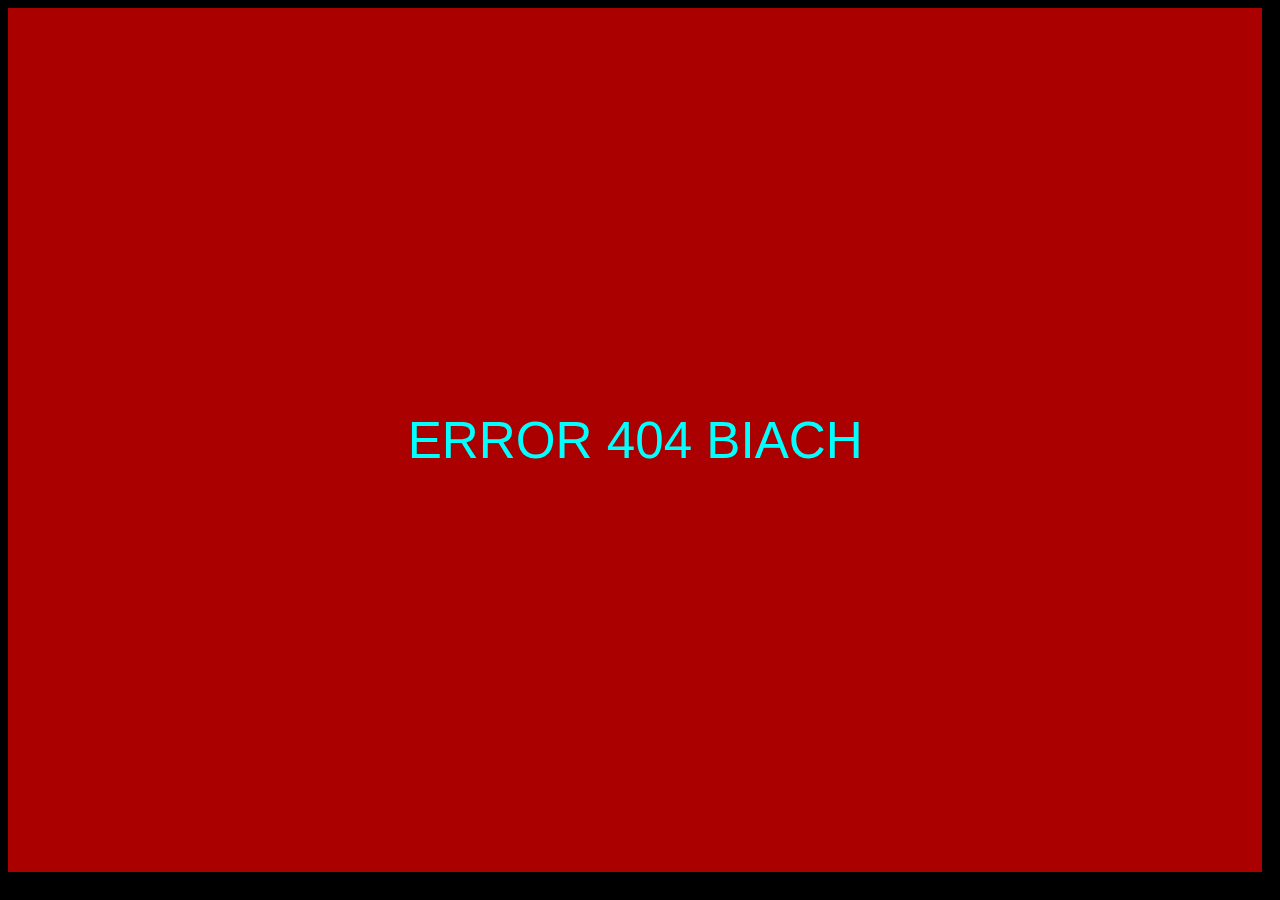
<file: index.html>
<!doctype html>
<html lang="en" class="scrollbar-hidden">
  <head>
    <meta charset="UTF-8" />
    <link rel="icon" type="image/svg+xml" href="/vite.svg" />
    <meta name="viewport" content="width=device-width, initial-scale=1.0" />
    <title>anville95</title>
    <script type="module" crossorigin src="/assets/index-DNlHkB9v.js"></script>
    <link rel="stylesheet" crossorigin href="/assets/index-BToXNUxc.css">
  </head>
  <body class="scrollbar-hidden">
    <div id="root" class="scrollbar-hidden"></div>
  </body>
</html>
</file>
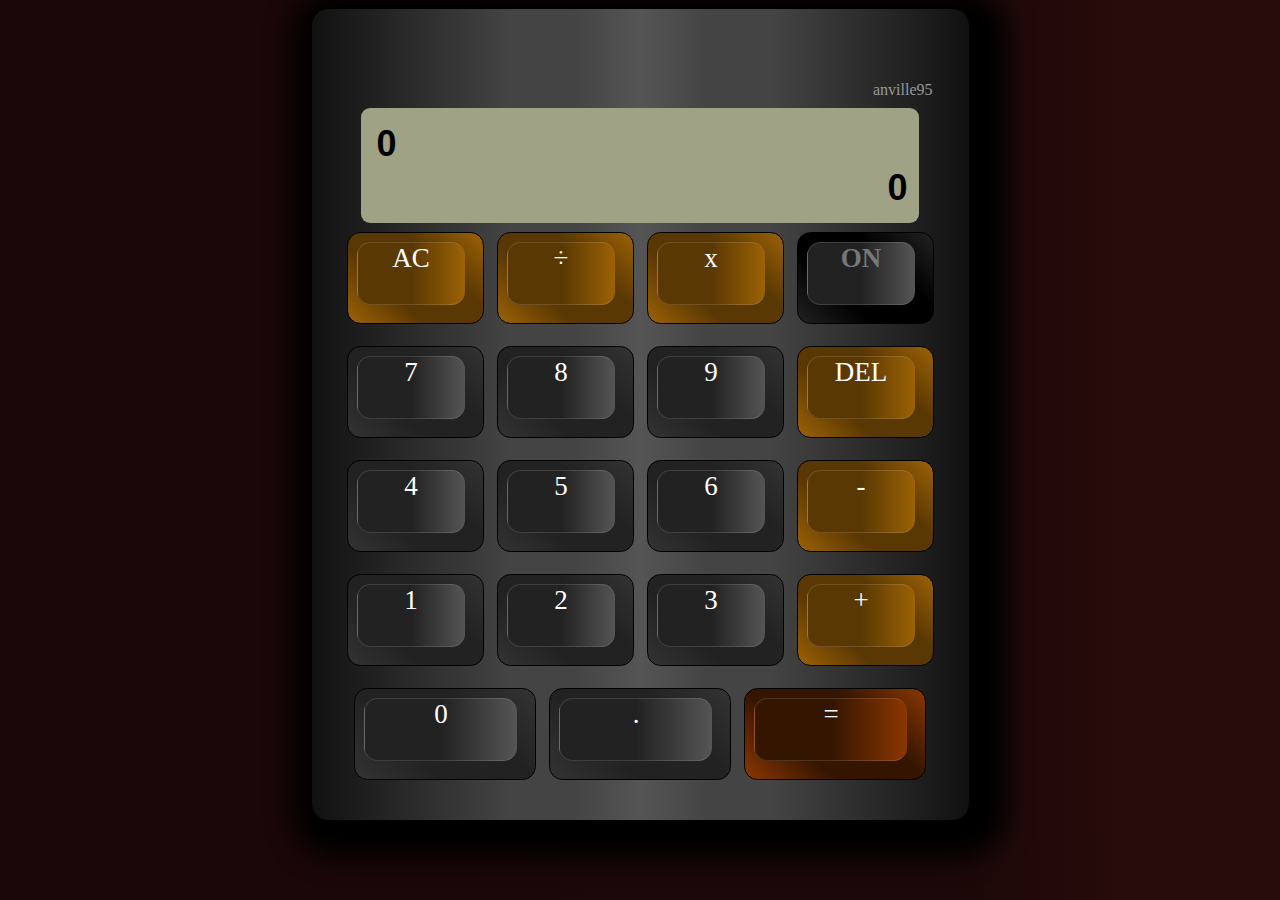
<file: trials/s-v-w-c/index.html>
<!DOCTYPE html>
<html>
    <head>
        <title>Simple Vintage Calculator</title>
        <link rel="stylesheet" type="text/css" href="css/anville95.css">
    </head>
    <body>
    	<div class="calculator">
    		<!--calculator manufaturer label-->
    		<div id="manufacturerLabel">anville95</div>
    		<!--screen-->
    		<div id="screen">
	    		<input id="expression" type="text" value="0" readonly><br>
	    		<input id="answer" type="text" value="0" readonly>
	    	</div>
    		<div class="row">
    			<div class="button operators" id="clear"></div>
    			<div class="button operators" id="divide"></div>
    			<div class="button operators" id="multiply"></div>
    			<div class="button powerOn" id="power"></div>
    		</div>
    		
    		<div class="row">
    			<div class="button" id="seven"></div>
    			<div class="button" id="eight"></div>
    			<div class="button" id="nine"></div>
    			<div class="button operators" id="delete"></div>
    		</div>
    		
    		<div class="row">
    			<div class="button" id="four"></div>
    			<div class="button" id="five"></div>
    			<div class="button" id="six"></div>
    			<div class="button operators" id="minus"></div>
    		</div>
    		
    		<div class="row">
    			<div class="button" id="one"></div>
    			<div class="button" id="two"></div>
    			<div class="button" id="three"></div>
    			<div class="button operators" id="add"></div>
    		</div>
    		<div class="row">
    			<div class="button bottomButtons" id="zero"></div>
    			<div class="button bottomButtons" id="dot"></div>
    			<div class="button bottomButtons" id="equal"></div>
    		</div>
    	</div>
    </body>
    <script src="scripts/anville95.js" type="text/javascript"></script>
</html>
</file>
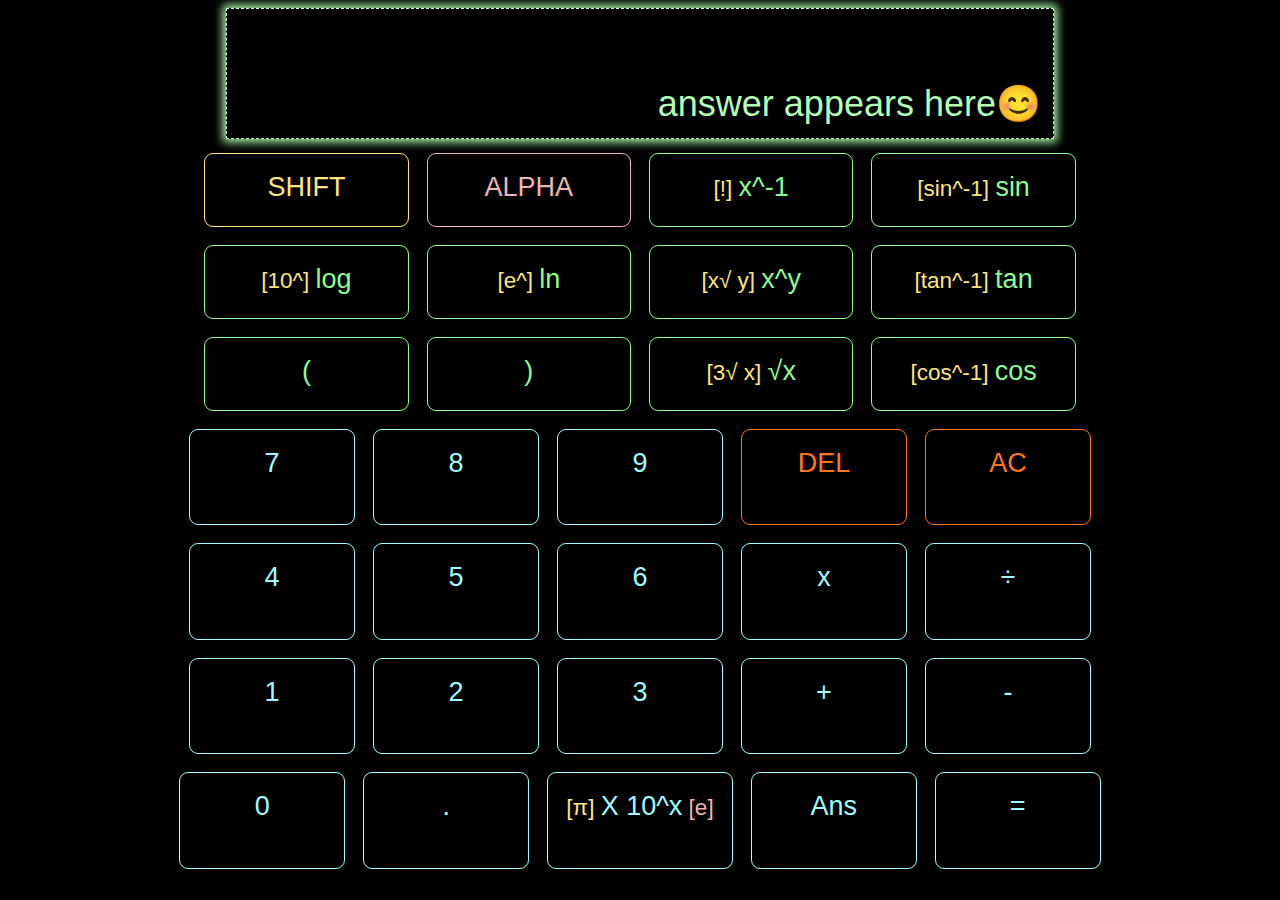
<file: trials/w-s-c-v2/index.html>
<!DOCTYPE html>
<html>
	<head>
		<title>Scientific Calculator</title>
		<link type="text/css" rel="stylesheet" href="css/anville95.css">
	</head>
	<body>
		<div class="calculator">
			<div class="screen">
				<input id="expressionScreen" type="text" value="" readonly>
				<input id="answerScreen" type="text" value="answer appears here😊" readonly>
			</div>
			<div class="buttonsRow">
				<div id="shift" class="topButtons">SHIFT</div>
				<div id="alpha" class="topButtons">ALPHA</div>
				<div id="reciprocal" class="topButtons"><span class="shiftText">[!] </span>x^-1</div>
				<div id="sin" class="topButtons"><span class="shiftText">[sin^-1] </span>sin</div>
			</div>

			<div class="buttonsRow">
				<div id="log" class="topButtons"><span class="shiftText">[10^] </span>log</div>
				<div id="ln" class="topButtons"><span class="shiftText">[e^] </span>ln</div>
				<div id="pow" class="topButtons"><span class="shiftText">[x√ y] </span>x^y</div>
				<div id="tan" class="topButtons"><span class="shiftText">[tan^-1] </span>tan</div>
			</div>

			<div class="buttonsRow">
				<div id="openBrackets" class="topButtons">(</div>
				<div id="closeBrackets" class="topButtons">)</div>
				<div id="root" class="topButtons"><span class="shiftText">[3√ x] </span>√x</div>
				<div id="cos" class="topButtons"><span class="shiftText">[cos^-1] </span>cos</div>
			</div>

			<!--Bottom Buttons-->
			<div class="buttonsRow">
				<div id="7" class="regularButtons">7</div>
				<div id="8" class="regularButtons">8</div>
				<div id="9" class="regularButtons">9</div>
				<div id="del" class="specialButtons">DEL</div>
				<div id="AC" class="specialButtons">AC</div>
			</div>

			<div class="buttonsRow">
				<div id="4" class="regularButtons">4</div>
				<div id="5" class="regularButtons">5</div>
				<div id="6" class="regularButtons">6</div>
				<div id="multiply" class="regularButtons">x</div>
				<div id="divide" class="regularButtons">÷</div>
			</div>

			<div class="buttonsRow">
				<div id="1" class="regularButtons">1</div>
				<div id="2" class="regularButtons">2</div>
				<div id="3" class="regularButtons">3</div>
				<div id="add" class="regularButtons">+</div>
				<div id="subtract" class="regularButtons">-</div>
			</div>

			<div class="buttonsRow">
				<div id="0" class="regularButtons">0</div>
				<div id="dot" class="regularButtons">.</div>
				<div id="exponential" class="regularButtons"><span class="shiftText">[π] </span>X 10^x<span class="alphaText"> [e]</span></div>
				<div id="answer" class="regularButtons">Ans</div>
				<div id="equal" class="regularButtons">=</div>
			</div>
		</div>
	</body>
	<script type="text/javascript" src="scripts/anville95.js"></script>
</html>
</file>
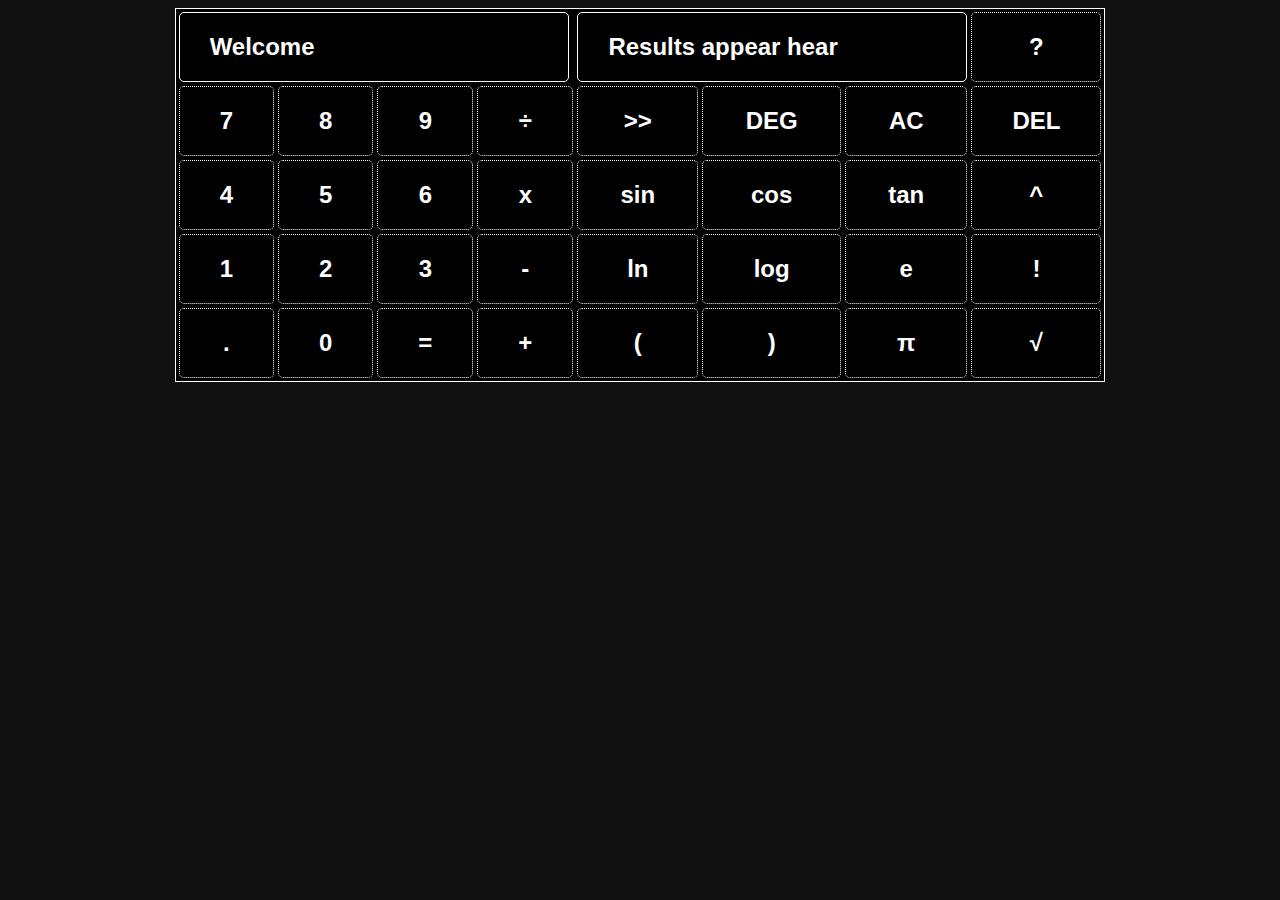
<file: trials/w-s-c/index.html>
<!DOCTYPE html>
<html>
	<head>
		<title>anville front end processing calculator</title>
		<link rel="stylesheet" type="text/css" href="css/index.css">
	</head>
	<body>
		<table>
			<tr>
				<td colspan="4"><input type="text" id="screen" value="Welcome"readonly></td>
				<td colspan="3"><input type="text" id="result" value="Results appear hear"readonly></td>
				<td><input type="button" id="?" value="?"></td>
			</tr>
			<tr>
				<td><input type="button" id="7" value="7"></td>
				<td><input type="button" id="8" value="8"></td>
				<td><input type="button" id="9" value="9"></td>
				<td><input type="button" id="÷" value="÷"></td>
				<td><input type="button" id=">>" value=">>"></td>
				<td><input type="button" id="RAD" value="DEG"></td>
				<td><input type="button" id="AC" value="AC"></td>
				<td><input type="button" id="DEL" value="DEL"></td>
			</tr>
			<tr>
				<td><input type="button" id="4" value="4"></td>
				<td><input type="button" id="5" value="5"></td>
				<td><input type="button" id="6" value="6"></td>
				<td><input type="button" id="x" value="x"></td>
				<td><input type="button" id="sin" value="sin"></td>
				<td><input type="button" id="cos" value="cos"></td>
				<td><input type="button" id="tan" value="tan"></td>
				<td><input type="button" id="^" value="^"></td>
			</tr>
			<tr>
				<td><input type="button" id="1" value="1"></td>
				<td><input type="button" id="2" value="2"></td>
				<td><input type="button" id="3" value="3"></td>
				<td><input type="button" id="-" value="-"></td>
				<td><input type="button" id="ln" value="ln"></td>
				<td><input type="button" id="log"log value="log"></td>
				<td><input type="button" id="e" value="e"></td>
				<td><input type="button" id="!" value="!"></td>
			</tr>
			<tr>
				<td><input type="button" id="." value="."></td>
				<td><input type="button" id="0" value="0"></td>
				<td><input type="button" id="=" value="="></td>
				<td><input type="button" id="+" value="+"></td>
				<td><input type="button" id="(" value="("></td>
				<td><input type="button" id=")" value=")"></td>
				<td><input type="button" id="π" value="π"></td>
				<td><input type="button" id="√" value="√"></td>
			</tr>
		</table>
		<script type="text/javascript" src="scripts/index.js"></script>
	</body>
</html>
</file>
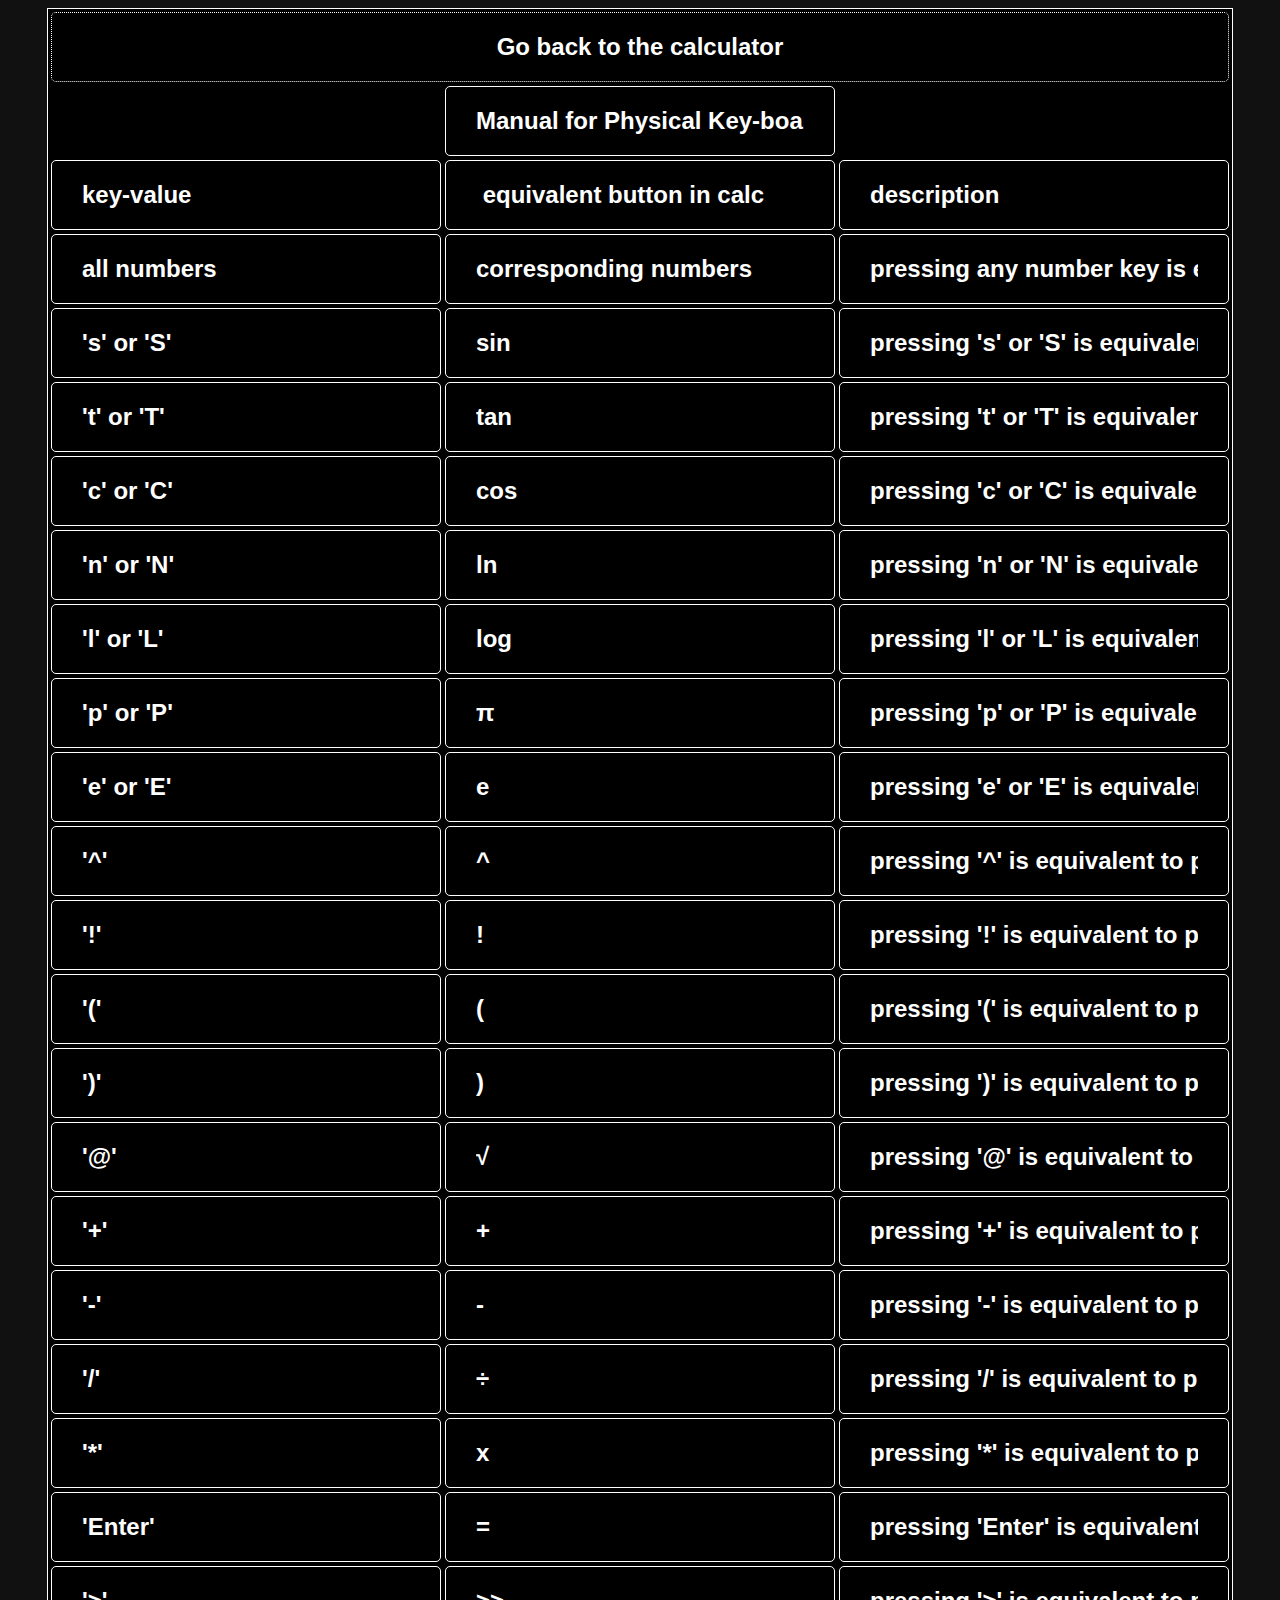
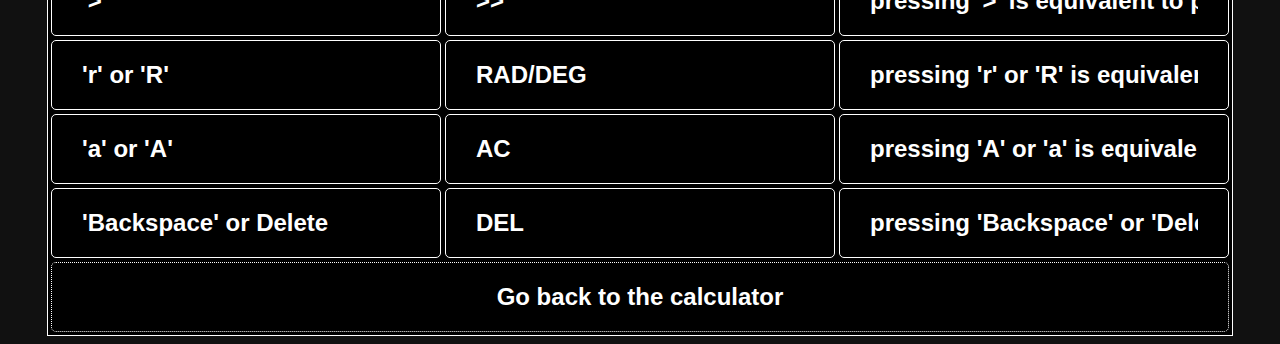
<file: trials/w-s-c/html/help.html>
<!DOCTYPE html>
<html>
<head>
	<meta charset="utf-8">
	<meta name="viewport" content="width=device-width, initial-scale=1">
	<title>anville web calc manual</title>
	<link rel="stylesheet" type="text/css" href="../css/index.css">
</head>
	<body>
		<table>
			<tr>
				<td colspan="3"><input id="goBack" type="button" value="Go back to the calculator"></td>
			</tr>
			<tr>
				<th colspan="3"><input type="text" value="Manual for Physical Key-board" readonly></th>
			</tr>
			<tr>
				<th><input type="text" value="key-value" readonly></th>
				<th><input type="text" value=" equivalent button in calc" readonly></th>
				<th><input type="text" value="description" readonly></th>
			</tr>
			<tr>
				<td><input type="text" value="all numbers" readonly></td>
				<td><input type="text" value="corresponding numbers" readonly></td>
				<td><input type="text" value="pressing any number key is equivalent to pressing the number on the calculator" readonly></td>
			</tr>
			<tr>
				<td><input type="text" value="'s' or 'S'" readonly></td>
				<td><input type="text" value="sin" readonly></td>
				<td><input type="text" value="pressing 's' or 'S' is equivalent to pressing 'sin' in the calculator " readonly></td>
			</tr>
			<tr>
				<td><input type="text" value="'t' or 'T'" readonly></td>
				<td><input type="text" value="tan" readonly></td>
				<td><input type="text" value="pressing 't' or 'T' is equivalent to pressing 'tan' in the calculator" readonly></td>
			</tr>
			<tr>
				<td><input type="text" value="'c' or 'C'" readonly></td>
				<td><input type="text" value="cos" readonly></td>
				<td><input type="text" value="pressing 'c' or 'C' is equivalent to pressing 'cos' in the calculator " readonly></td>
			</tr>
			<tr>
				<td><input type="text" value="'n' or 'N'" readonly></td>
				<td><input type="text" value="ln" readonly></td>
				<td><input type="text" value="pressing 'n' or 'N' is equivalent to pressing 'ln' in the calculator " readonly></td>
			</tr>
			<tr>
				<td><input type="text" value="'l' or 'L'" readonly></td>
				<td><input type="text" value="log" readonly></td>
				<td><input type="text" value="pressing 'l' or 'L' is equivalent to pressing 'log' in the calculator " readonly></td>
			</tr>
			<tr>
				<td><input type="text" value="'p' or 'P'" readonly></td>
				<td><input type="text" value="π" readonly></td>
				<td><input type="text" value="pressing 'p' or 'P' is equivalent to pressing 'π' in the calculator " readonly></td>
			</tr>
			<tr>
				<td><input type="text" value="'e' or 'E'" readonly></td>
				<td><input type="text" value="e" readonly></td>
				<td><input type="text" value="pressing 'e' or 'E' is equivalent to pressing 'e' in the calculator " readonly></td>
			</tr>
			<tr>
				<td><input type="text" value="'^'" readonly></td>
				<td><input type="text" value="^" readonly></td>
				<td><input type="text" value="pressing '^' is equivalent to pressing '^' in the calculator i.e. 'Shift+6'(not the numpad 6)" readonly></td>
			</tr>
			<tr>
				<td><input type="text" value="'!'" readonly></td>
				<td><input type="text" value="!" readonly></td>
				<td><input type="text" value="pressing '!' is equivalent to pressing '!' in the calculator " readonly></td>
			</tr>
			<tr>
				<td><input type="text" value="'('" readonly></td>
				<td><input type="text" value="(" readonly></td>
				<td><input type="text" value="pressing '(' is equivalent to pressing '(' in the calculator " readonly></td>
			</tr>
			<tr>
				<td><input type="text" value="')'" readonly></td>
				<td><input type="text" value=")" readonly></td>
				<td><input type="text" value="pressing ')' is equivalent to pressing ')' in the calculator " readonly></td>
			</tr>
			<tr>
				<td><input type="text" value="'@'" readonly></td>
				<td><input type="text" value="√" readonly></td>
				<td><input type="text" value="pressing '@' is equivalent to pressing '√' in the calculator i.e. 'Shift+2'(not the numpad 2)" readonly></td>
			</tr>
			<tr>
				<td><input type="text" value="'+'" readonly></td>
				<td><input type="text" value="+" readonly></td>
				<td><input type="text" value="pressing '+' is equivalent to pressing '+' in the calculator" readonly></td>
			</tr>
			<tr>
				<td><input type="text" value="'-'" readonly></td>
				<td><input type="text" value="-" readonly></td>
				<td><input type="text" value="pressing '-' is equivalent to pressing '-' in the calculator" readonly></td>
			</tr>
			<tr>
				<td><input type="text" value="'/'" readonly></td>
				<td><input type="text" value="÷" readonly></td>
				<td><input type="text" value="pressing '/' is equivalent to pressing '÷' in the calculator" readonly></td>
			</tr>
			<tr>
				<td><input type="text" value="'*'" readonly></td>
				<td><input type="text" value="x" readonly></td>
				<td><input type="text" value="pressing '*' is equivalent to pressing 'x' in the calculator" readonly></td>
			</tr>
			<tr>
				<td><input type="text" value="'Enter'" readonly></td>
				<td><input type="text" value="=" readonly></td>
				<td><input type="text" value="pressing 'Enter' is equivalent to pressing '=' in the calculator" readonly></td>
			</tr>
			<tr>
				<td><input type="text" value="'>'" readonly></td>
				<td><input type="text" value=">>" readonly></td>
				<td><input type="text" value="pressing '>' is equivalent to pressing '>>' in the calculator i.e. 'Shift+.'" readonly></td>
			</tr>
			<tr>
				<td><input type="text" value="'r' or 'R'" readonly></td>
				<td><input type="text" value="RAD/DEG" readonly></td>
				<td><input type="text" value="pressing 'r' or 'R' is equivalent to pressing 'RAD/DEG' in the calculator" readonly></td>
			</tr>
			<tr>
				<td><input type="text" value="'a' or 'A'" readonly></td>
				<td><input type="text" value="AC" readonly></td>
				<td><input type="text" value="pressing 'A' or 'a' is equivalent to pressing 'AC' in the calculator" readonly></td>
			</tr>
			<tr>
				<td><input type="text" value="'Backspace' or Delete" readonly></td>
				<td><input type="text" value="DEL" readonly></td>
				<td><input type="text" value="pressing 'Backspace' or 'Delete' is equivalent to pressing 'DEL' in the calculator" readonly></td>
			</tr>
			<tr>
				<td colspan="3"><input id="goBack1" type="button" value="Go back to the calculator"></td>
			</tr>
		</table>
		<script type="text/javascript" src="../scripts/help.js"></script>
	</body>
</html>
</file>
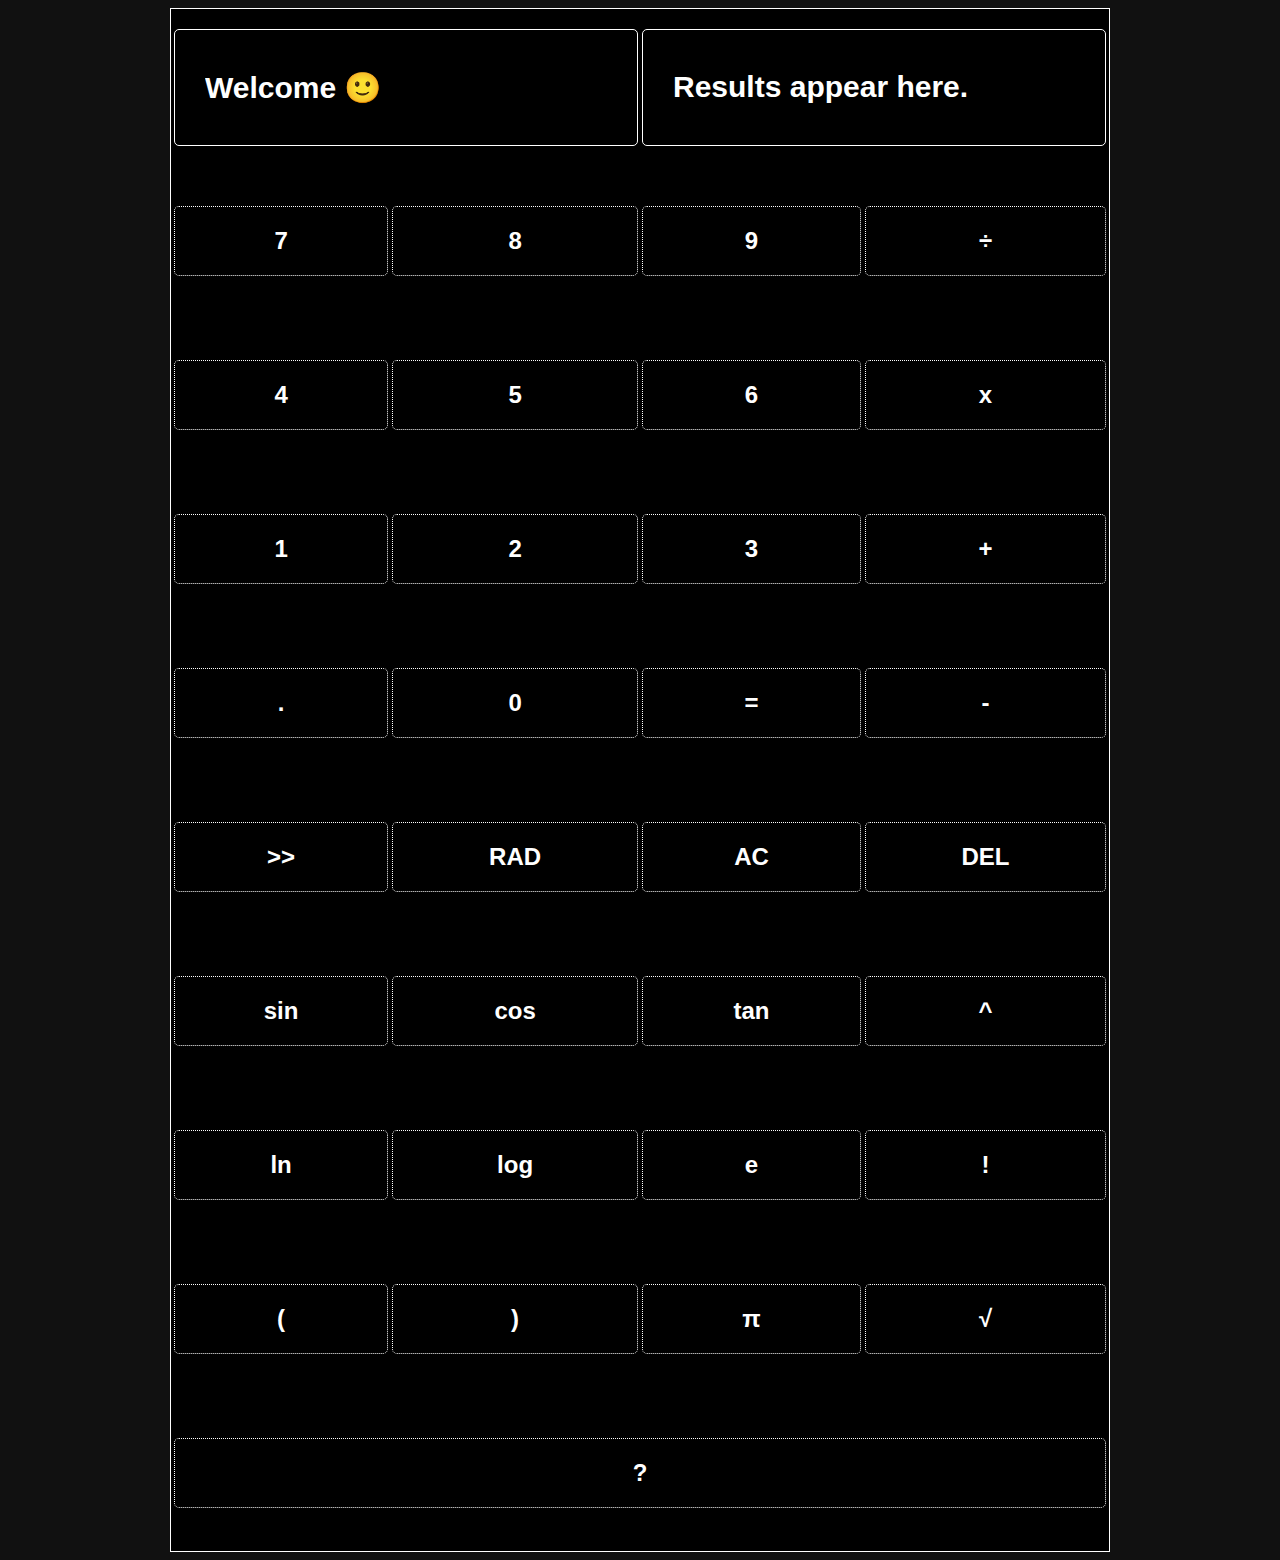
<file: trials/w-s-c/html/phone-index.html>
<!DOCTYPE html>
<html>
<head>
	<title>anville front end processing calculator</title>
	<link rel="stylesheet" type="text/css" href="../css/phone-index.css">
</head>
<body>
	<table>
		<tr>
			<td colspan="2"><input value="Welcome 🙂" type="text" id="screen" readonly></td>
			<td colspan="2"><input value="Results appear here." type="text" id="result" readonly></td>
		</tr>
		<tr>
			<td><input type="button" id="7" value="7"></td>
			<td><input type="button" id="8" value="8"></td>
			<td><input type="button" id="9" value="9"></td>
			<td><input type="button" id="÷" value="÷"></td>
		</tr>
		<tr>
			<td><input type="button" id="4" value="4"></td>
			<td><input type="button" id="5" value="5"></td>
			<td><input type="button" id="6" value="6"></td>
			<td><input type="button" id="x" value="x"></td>
		</tr>
		<tr>
			<td><input type="button" id="1" value="1"></td>
			<td><input type="button" id="2" value="2"></td>
			<td><input type="button" id="3" value="3"></td>
			<td><input type="button" id="+" value="+"></td>
		</tr>
		<tr>
			<td><input type="button" id="." value="."></td>
			<td><input type="button" id="0" value="0"></td>
			<td><input type="button" id="=" value="="></td>
			<td><input type="button" id="-" value="-"></td>
		</tr>
		<tr>
			<td><input type="button" id=">>" value=">>"></td>
			<td><input type="button" id="RAD" value="RAD"></td>
			<td><input type="button" id="AC" value="AC"></td>
			<td><input type="button" id="DEL" value="DEL"></td>
		</tr>
		<tr>
			<td><input type="button" id="sin" value="sin"></td>
			<td><input type="button" id="cos" value="cos"></td>
			<td><input type="button" id="tan" value="tan"></td>
			<td><input type="button" id="^" value="^"></td>
		</tr>
		<tr>
			<td><input type="button" id="ln" value="ln"></td>
			<td><input type="button" id="log" value="log"></td>
			<td><input type="button" id="e" value="e"></td>
			<td><input type="button" id="!" value="!"></td>
		</tr>
		<tr>
			<td><input type="button" id="(" value="("></td>
			<td><input type="button" id=")" value=")"></td>
			<td><input type="button" id="π" value="π"></td>
			<td><input type="button" id="√" value="√"></td>
		</tr>
		<tr>
			<td colspan="4"><input type="button" id="?" value="?"></td>
		</tr>
	</table>
	<script type="text/javascript" src="../scripts/index.js"></script>
</body>
</html>
</file>
<file: assets/index-BToXNUxc.css>
:root{color-scheme:only light;--border: solid 1px var(--foreground-color);--center-margin: 0rem auto;--full-width: 98vw;--full-height: 96vh;--foreground-color: #0ff;--special-color: #0f9}*{color:var(--foreground-color);font-size:.8rem;font-family:Gill Sans,Gill Sans MT,Calibri,Trebuchet MS,sans-serif}html,body,div#root{background:#000}.scrollbar-hidden{scrollbar-face-color:ThreeDFace!important;scrollbar-shadow-color:ThreeDDarkShadow!important;scrollbar-highlight-color:ThreeDHighlight!important;scrollbar-3dlight-color:ThreeDLightShadow!important;scrollbar-darkshadow-color:ThreeDDarkShadow!important;scrollbar-track-color:Scrollbar!important;scrollbar-arrow-color:ButtonText!important;-ms-overflow-style:none;scrollbar-width:none}.scrollbar-hidden::-webkit-scrollbar{display:none}div.section-title{display:table;border-top:dashed 1px var(--foreground-color);border-bottom:dashed 1px var(--foreground-color);margin:var(--center-margin);padding:.2rem 0;margin-bottom:.2rem}div.inline-container{display:inline-table;margin:0 .5rem}div.link-text{color:var(--special-color);-webkit-user-select:none;user-select:none;cursor:pointer}div.link-text:hover{color:var(--foreground-color)}div.link-text:active{color:var(--special-color)}div#top-row{display:table;marker-start:0rem;width:var(--full-width);white-space:nowrap}div#top-row div{vertical-align:top}div.img-box{display:inline-table;margin-right:1vw}div.img-box img{display:table;height:20vw;width:20vw;object-fit:cover;border-radius:.2rem}div#bab{display:inline-table;vertical-align:middle;border-left:dotted 1px var(--foreground-color);border-bottom:dotted 1px var(--foreground-color);padding:0 .2rem}div#bab div.bab-text{display:flex;flex-direction:column;overflow:hidden;overflow-y:scroll;height:20vw;width:55vw;white-space:normal;text-align:start}div#social-row,div#second-row{display:table;margin:var(--center-margin);margin-top:2rem}div#third-row{display:table;margin:var(--center-margin)}div.project-overview{display:inline-table;vertical-align:top;margin:2vw;white-space:normal;border-left:dotted 1px var(--foreground-color);padding-left:.4rem}div.project-overview div.pros{display:flex;white-space:normal;flex-direction:column;overflow:hidden;overflow-y:scroll;width:27vw;height:20vw;margin:var(--center-margin);text-align:start}@media (orientation: portrait){*{font-size:.85rem}div#top-row,div#third-row{text-align:center}div.img-box img{width:40vw;height:40vw}div#bab{display:table;margin:var(--center-margin);margin-top:2rem}div#bab div.bab-text{width:84vw;height:40vw}div.project-overview div.pros{width:40vw;height:30vw}}div#projects-page-title{font-size:1.2rem;display:table;margin:var(--center-margin);border-top:dotted 1px var(--foreground-color);border-bottom:dotted 1px var(--foreground-color);margin-bottom:1rem}div.projects-container{display:table;width:calc(var(--full-width) - 3rem);height:var(--full-height);border-left:var(--border)}div.block-project{display:table;margin-top:1rem;cursor:default;-webkit-user-select:none;user-select:none}div.block-project *{color:var(--foreground-color)}div.b-p-title{display:table;cursor:pointer}img.arrow{height:.7rem}div.b-p-root{display:table;width:calc(var(--full-width) - 3rem);white-space:nowrap;height:1rem}div.b-p-content{display:table;margin-left:3rem;border-left:var(--border)}div.b-p-row{display:table;margin-top:.2rem;white-space:normal}span.key{color:var(--special-color)}div.summary-title{border-bottom:var(--border)}div.summary{width:30rem;margin-left:3rem;margin-top:0rem;border-left:var(--border);border-bottom:var(--border);padding:.2rem}div.b-p-row a{text-decoration:none}div.b-p-preview{display:table;margin-top:1.8rem;position:relative;background-color:#555;border-radius:0rem .3rem .3rem 0rem}img.b-p-preview{display:table;border:var(--border);border-left:none;border-radius:0rem .3rem .3rem 0rem;width:18rem;height:18rem;object-fit:cover}img.b-p-p-play-button{height:2rem;position:absolute;top:calc(50% - 1rem);left:calc(50% - 1rem);cursor:pointer}div.video{display:table;position:relative;width:18rem;height:18rem;border:var(--border);border-left:none;border-radius:0rem .3rem .3rem 0rem}video.b-p-preview{display:table;width:18rem;height:18rem;border:none;border-radius:0rem .3rem .3rem 0rem}div.video-ui{display:table;position:absolute;top:0rem;left:0rem;width:18rem;height:18rem;background-color:#0004}div.video-ui img{height:2rem}div.video-ui div.grid-container{grid-template-columns:repeat(3,1fr);grid-template-rows:repeat(1,100%);gap:1rem}div.fullscreen-video{display:none;position:fixed;top:0rem;left:0rem;z-index:12}div.fullscreen-video video{width:var(--full-width);height:var(--full-height);object-fit:cover;border-radius:.2rem;border:var(--border)}div.fullscreen-video div.video-ui div.grid-container{grid-template-columns:repeat(2,1fr)}div.fullscreen-video div.video-ui{height:var(--full-height);width:var(--full-width)}div#e404{display:table;height:var(--full-height);width:var(--full-width);background-color:#a00}div.center-container{display:table-cell;vertical-align:middle}div.center-container-child,div.block-container{display:table;margin:var(--center-margin)}div.grid-container{display:grid}
</file>
<file: trials/s-v-w-c/css/anville95.css>
body {
	background-image: linear-gradient(90deg, #1b0707, #1b0707, #1b0707, #1b0707, #1c0808, #1c0808, #1c0808, #280b0b, #280b0b)
}

.calculator {
	background-image: linear-gradient(to right, #111, #222, #333, #444, #444, #555, #444, #444, #333, #222, #111);
	border: solid 1px #000;
	box-shadow: 1vh 1vh 3vh 3vh #000;
	display: table;
	padding: 3vh;
	padding-top: 7vh;
	border-radius: 2vh;
	margin-left: auto;
	margin-right: auto;
}

#manufacturerLabel {
	display: block;
	width: 65vh;
	text-align: right;
	color: #999;
	padding: 1vh;
}

#screen {
	width: 59vh;
	padding: 1.5vh;
	background-color: #f1f6a9;
	margin-left: auto;
	margin-right: auto;
	border-radius: 1vh;
}

#screen input[type="text"] {
	border: none;
	background: transparent;
	color: black;
	font-size: 4vh;
	font-family: 'Lucida Sans', 'Lucida Sans Regular', 'Lucida Grande', 'Lucida Sans Unicode', Geneva, Verdana, sans-serif;
	font-weight: bold;
	width: 100%
}

#screen input[type="text"]:focus {
	outline: none;
}

#expression {
	text-align: left;
}

#answer {
	text-align: right;
}

.row {
	display: block;
	margin-left: auto;
	margin-right: auto;
	text-align: center;
}

.button {
	color: #fff;
	font-size: 3vh;
	font-family: xenara;
	display: inline-block;
	position: relative;
	height: 10vh;
	width: 15vh;
	border: solid 1px black;
	border-radius: 1.5vh;
	margin: 1vh 0.5vh;
	cursor: pointer;
	background-image: linear-gradient(45deg, #333, #222, #222, #333);
	user-select: none;
}

.button::before {
	content: "";
	position: absolute;
	top: 1vh;
	left: 1vh;
	bottom: 2vh;
	right: 2vh;
	border: solid 1px #fff2;
	border-right: none;
	border-radius: 1.5vh;
	background-image: linear-gradient(to right, #222, #222, #555);
	user-select: none;
}

.button:active::before {
	background-image: linear-gradient(to right, #333, #222, #222, #222, #333);
	border-right: solid 1px #fff2;
}

.bottomButtons {
	width: 20vh;
}

#clear::before {
	content: "AC";
}

#divide::before {
	content: "÷";
}

#multiply::before {
	content: "x";
}

#power::before {
	content: "ON";
}

#seven::before {
	content: "7";
}

#eight::before {
	content: "8";
}

#nine::before {
	content: "9";
}

#delete::before {
	content: "DEL";
}

#four::before {
	content: "4";
}

#five::before {
	content: "5";
}

#six::before {
	content: "6";
}

#minus::before {
	content: "-";
}

#one::before {
	content: "1";
}

#two::before {
	content: "2";
}

#three::before {
	content: "3";
}

#add::before {
	content: "+";
}

#zero::before {
	content: "0";
}

#dot::before {
	content: ".";
}

#equal {
	background-image: linear-gradient(45deg, #8b3700, #341500, #341500, #8b3700);
}

#equal::before {
	content: "=";
	background-image: linear-gradient(to right, #341500, #341500, #8b3700);
}

#equal:active::before {
	background-image: linear-gradient(to right, #8b3700, #341500, #341500, #341500, #8b3700);
	border-right: solid 1px #fff2;
}

.operators {
	background-image: linear-gradient(45deg, #9c6206, #5a3803, #5a3803, #9c6206);
}

.operators::before {
	content: "=";
	background-image: linear-gradient(to right, #5a3803, #5a3803, #9c6206);
}

.operators:active::before {
	background-image: linear-gradient(to right, #9c6206, #5a3803, #5a3803, #5a3803, #9c6206);
	border-right: solid 1px #fff2;
}

#power {
	background-image: linear-gradient(45deg, #222, #000, #000, #222);
}

.powerOn::before {
	content: "ON";
	color: #ffffb7;
	font-weight: bold;
	text-shadow: 0px 0px 6px #ffffb7;
	background-image: linear-gradient(to right, #000, #000, #222, #222);
}

.powerOn:active::before {
	background-image: linear-gradient(to right, #000, #222, #222, #222, #000);
}

.powerOff::before {
	content: "ON";
	color: #777;
	font-weight: bold;
	text-shadow: none;
}

@media only screen and (orientation: portrait) {
	.calculator {
		border: solid 2px black;
		box-shadow: 1vh 1vh 3vh 3vh #000;
		padding: 3vw;
		padding-top: 7vh;
		margin-top: 10vh;
		border-radius: 2vh;
		margin-left: auto;
		margin-right: auto;
	}

	#manufacturerLabel {
		display: block;
		width: 70vw;
		text-align: right;
		color: #999;
		padding: 1vh;
	}

	#screen {
		width: 70vw;
		padding: 2vh;
		background-color: #f1f6a9;
		margin-bottom: 2vh;
		margin-left: auto;
		margin-right: auto;
		border-radius: 1vh;
	}

	#screen input[type="text"] {
		font-size: 2.5vh;
	}

	.button {
		font-size: 2.5vh;
		height: 14vw;
		width: 18.5vw;
		cursor: default;
		margin: 1vw;
	}

	.button::before {
		font-size: 2.4vh;
		color: white;
		content: "";
		position: absolute;
		top: 1.5vw;
		left: 1.5vw;
		bottom: 2.5vw;
		right: 2.5vw;
		border: solid 1px #fff2;
		border-right: none;
		border-radius: 1.5vh;
		background-image: linear-gradient(to right, #222, #222, #555);
		user-select: none;
	}

	.button:active::before {
		background-image: linear-gradient(to right, #333, #222, #222, #222, #333);
		border-right: solid 1px #fff2;
	}

	.bottomButtons {
		width: 25vw;
	}

	#clear::before {
		content: "AC";
	}

	#divide::before {
		content: "÷";
	}

	#multiply::before {
		content: "x";
	}

	#power::before {
		content: "ON";
	}

	#seven::before {
		content: "7";
	}

	#eight::before {
		content: "8";
	}

	#nine::before {
		content: "9";
	}

	#delete::before {
		content: "DEL";
	}

	#four::before {
		content: "4";
	}

	#five::before {
		content: "5";
	}

	#six::before {
		content: "6";
	}

	#minus::before {
		content: "-";
	}

	#one::before {
		content: "1";
	}

	#two::before {
		content: "2";
	}

	#three::before {
		content: "3";
	}

	#add::before {
		content: "+";
	}

	#zero::before {
		content: "0";
	}

	#dot::before {
		content: ".";
	}

	#equal {
		background-image: linear-gradient(45deg, #8b3700, #341500, #341500, #8b3700);
	}

	#equal::before {
		content: "=";
		background-image: linear-gradient(to right, #341500, #341500, #8b3700);
	}

	#equal:active::before {
		background-image: linear-gradient(to right, #8b3700, #341500, #341500, #341500, #8b3700);
		border-right: solid 1px #fff2;
	}

	.operators {
		background-image: linear-gradient(45deg, #9c6206, #5a3803, #5a3803, #9c6206);
	}

	.operators::before {
		content: "=";
		background-image: linear-gradient(to right, #5a3803, #5a3803, #9c6206);
	}

	.operators:active::before {
		background-image: linear-gradient(to right, #9c6206, #5a3803, #5a3803, #5a3803, #9c6206);
		border-right: solid 1px #fff2;
	}

	#power {
		background-image: linear-gradient(45deg, #222, #000, #000, #222);
	}

	.powerOn::before {
		content: "ON";
		color: #ffffb7;
		font-weight: bold;
		text-shadow: 0px 0px 6px #ffffb7;
		background-image: linear-gradient(to right, #000, #000, #222, #222);
	}

	.powerOn:active::before {
		background-image: linear-gradient(to right, #000, #222, #222, #222, #000);
	}

	.powerOff::before {
		content: "ON";
		color: #777;
		font-weight: bold;
		text-shadow: none;
	}
}
</file>
<file: trials/w-s-c-v2/css/anville95.css>
html {
	background: black;
}

.calculator {
	display: table;
	white-space: nowrap;
	margin-right: auto;
	margin-left: auto;
}

.screen {
	background: transparent;
	width: 62.5vw;
	border: dashed 1px #ccfefb;
	border-right: dashed 1px #b2fdb2;
	border-bottom: dashed 1px #b2fdb2;
	box-shadow: 0vh 0vh 1vh 0.3vh #b2fdb2;
	padding: 0.5vh;
	padding-right: 1vw;
	padding-left: 1vw;
	margin-bottom: 0.5vh;
	margin-left: auto;
	margin-right: auto;
}

.screen input {
	background: #0000;
	width: 99%;
	color: white;
	font-size: 4vh;
	font-style: normal;
	display: block;
	padding: 1vh;
	border: none;

}

.screen input:focus {
	outline: none;
}

#expressionScreen {
	text-align: left;
	color: #ccfefb;
}

#answerScreen {
	text-align: right;
	color: #b2fdb2;
}

.buttonsRow {
	display: table;
	margin-right: auto;
	margin-left: auto;
}

.buttonsRow div {
	font-size: 3vh;
	display: inline-table;
	padding: 2vh;
	margin: 1vh;
	text-align: center;
	user-select: none;
	cursor: pointer;
	font-family: 'Segoe UI', Tahoma, Geneva, Verdana, sans-serif;
}

.topButtons {
	color: #8dfc8d;
	border: solid 1px #8dfc8d;
	height: 4vh;
	width: 13vw;
	border-radius: 1vh;
}

.topButtons:hover {
	background: #8dfc8d40;
}

.topButtons:active {
	background: #8dfc8d;
}

#shift {
	color: #ffe57e;
	border: solid 1px #ffe57e;
}

.shiftActive {
	box-shadow: 0vh 0vh 1vh 0.4vh #ffe57e;
	background: #ffe57e22;
}

#shift:hover {
	background: #ffe57e40;
}

#shift:active {
	background: #ffe57e;
}

#alpha {
	color: #edb4b4;
	border: solid 1px #edb4b4;
}

.alphaActive {
	background: #edb4b422;
	box-shadow: 0vh 0vh 1vh 0.4vh #edb4b4;
}

#alpha:hover {
	background: #edb4b440;
}

#alpha:active {
	background: #edb4b4;
}

.regularButtons {
	font-size: 2vh;
	color: #a0fcfc;
	border: solid 1px #a0fcfc;
	width: 10vw;
	height: 6.5vh;
	border-radius: 1vh;
}

.regularButtons:hover {
	background: #a0fcfc40;
}

.regularButtons:active {
	background: #a0fcfc;
}

.specialButtons {
	color: #ff761c;
	border: solid 1px #ff761c;
	width: 10vw;
	height: 6.5vh;
	border-radius: 1vh;
}

.specialButtons:hover {
	background-color: #ff761c40;
}

.specialButtons:active {
	background: #ff761c;
}

.alphaText {
	font-size: 2.5vh;
	color: #edb4b4;
}

.shiftText {
	font-size: 2.5vh;
	color: #ffe57e;
}

@media only screen and (orientation: portrait) {
	.screen {
		display: table;
		width: 120vw;
		padding: 1vh;
		margin: 2vh;
		margin-left: auto;
		margin-right: auto;
	}

	.screen input {
		background: #0000;
		width: 99%;
		font-size: 2.5vh;
		font-style: normal;
		display: table;
		padding: 1vh;
		border: none;

	}
	
	.buttonsRow div {
		font-size: 2vh;
		padding: 2vh;
		margin: 1vh;
		cursor: default;
	}

	.topButtons {
		height: 4vh;
		width: 17vw;
		border-radius: 1vh;
	}

	.regularButtons {
		font-size: 2vh;
		width: 10vw;
		height: 6.5vh;
		border-radius: 1vh;
	}

	.specialButtons {
		color: #ff761c;
		border: solid 1px #ff761c;
		width: 10vw;
		height: 6.5vh;
		border-radius: 1vh;
	}

	.alphaText {
		font-size: 2.4vh;
	}

	.shiftText {
		font-size: 2.4vh;
	}

}
</file>
<file: trials/w-s-c/css/index.css>
html {
	background: #111;
	color: white;
}

table {
	border: 1px solid white;
	margin-left: auto;
	margin-right: auto;
	background: black;
}

input[type="text"] {
	background: #000;
	padding: 20px 30px;
	font-size: 24px;
	font-weight: bold;
	border-radius: 5px;
	border: 1px solid white;
	color: white;
}

input[type="button"] {
	width: 100%;
	padding: 20px 40px;
	background-color: black;
	color: white;
	font-size: 24px;
	font-weight: bold;
	border: 1px dotted white;
	border-radius: 5px;
}

input[type="button"]:active{
	width: 100%;
	padding: 20px 40px;
	background-color: white;
	color: white;
	font-size: 24px;
	font-weight: bold;
	border: 1px dotted white;
	border-radius: 5px;	
}
</file>
<file: trials/w-s-c/css/phone-index.css>
html {
	background: #111;
	color: white;
}

table {
	border: 1px solid white;
	margin-left: auto;
	margin-right: auto;
	background: black;
	max-width: 100%;
}

td {
	height: 150px;
}

input[type="text"] {
	background: #000;
	padding: 20px 30px;
	font-size: 30px;
	font-weight: bold;
	border-radius: 5px;
	border: 1px solid white;
	color: white;
	height: 75px;
}

input[type="button"] {
	width: 100%;
	padding: 20px 40px;
	background-color: black;
	color: white;
	font-size: 24px;
	font-weight: bold;
	border: 1px dotted white;
	border-radius: 5px;
}

input[type="button"]:active{
	width: 100%;
	padding: 20px 40px;
	background-color: white;
	color: white;
	font-size: 24px;
	font-weight: bold;
	border: 1px dotted white;
	border-radius: 5px;	
}
</file>
